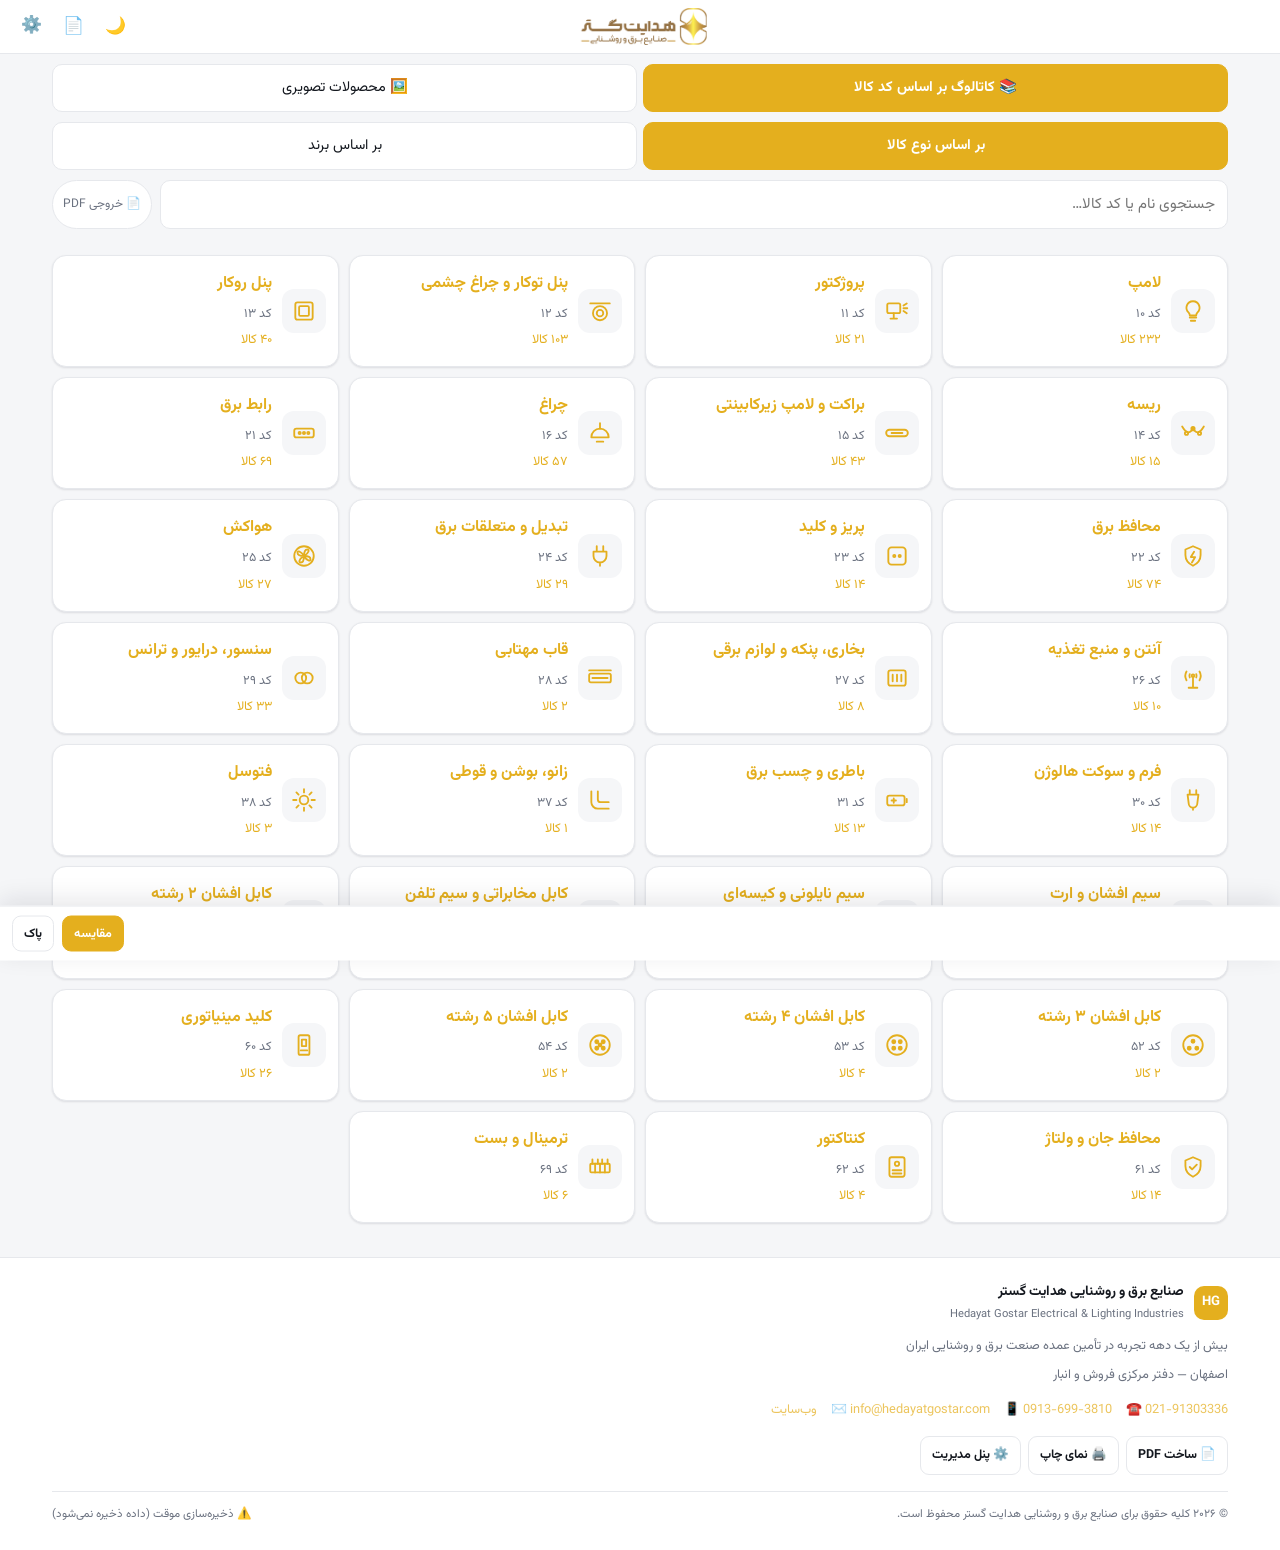
<file: index.html>
<!DOCTYPE html>
<html lang="fa" dir="rtl" data-theme="light">
<head>
<meta charset="UTF-8">
<meta name="viewport" content="width=device-width, initial-scale=1, viewport-fit=cover">
<meta name="theme-color" content="#0B3D91">
<title>کاتالوگ محصولات | صنایع برق و روشنایی هدایت گستر</title>
<meta name="description" content="کاتالوگ دیجیتال محصولات هدایت گستر: لامپ، پنل، براکت، پروژکتور، چراغ، سیم و کابل، کلید مینیاتوری و تجهیزات برق صنعتی">
<link rel="stylesheet" href="assets/css/style.css">
<link rel="icon" href="assets/img/favicon.svg" type="image/svg+xml">
</head>
<body>

<div id="scroll-progress"></div>

<!-- ============================== نوار بالا ============================== -->
<header class="topbar" id="topbar">
  <button class="brand" id="brand" type="button" aria-label="بازگشت به ابتدای کاتالوگ">
    <img class="brand-logo" src="assets/img/logo/logoNE.png" alt="صنایع برق و روشنایی هدایت گستر">
  </button>
  <div class="topbar-actions">
    <button class="icon-btn" id="btn-theme" type="button" title="حالت روز / شب" aria-label="تغییر حالت روز و شب">🌙</button>
    <button class="icon-btn" id="btn-pdf" type="button" title="خروجی PDF" aria-label="خروجی PDF">📄</button>
    <a class="icon-btn" href="admin/index.html" title="پنل مدیریت" aria-label="پنل مدیریت">⚙️</a>
  </div>
</header>

<!-- ============================== جستجو ============================== -->
<!-- ====================== سوییچ نمایش + کاتالوگ کد کالا ====================== -->
<div class="cc-views"><button type="button" class="cc-view active" data-view="code">📚 کاتالوگ بر اساس کد کالا</button><button type="button" class="cc-view" data-view="old">🖼️ محصولات تصویری</button></div>
<section class="wrap" id="code-catalog" aria-label="کاتالوگ بر اساس کد کالا">
  <div class="cc-tabs"><button type="button" class="cc-tab active" data-mode="type">بر اساس نوع کالا</button><button type="button" class="cc-tab" data-mode="brand">بر اساس برند</button></div>
  <div class="cc-tools"><input type="search" id="cc-search" placeholder="جستجوی نام یا کد کالا…" autocomplete="off" aria-label="جستجو"><button type="button" class="pill" id="cc-pdfbtn">📄 خروجی PDF</button></div>
  <div class="cc-crumbs" id="cc-crumbs"></div>
  <div id="cc-body"></div>
</section>
<div class="searchbar" id="searchbar">
  <div class="search-box">
    <span class="ico" aria-hidden="true">🔍</span>
    <input type="search" id="search-input" placeholder="جستجوی نام، کد کالا یا برند…"
           autocomplete="off" enterkeyhint="search" aria-label="جستجو در کاتالوگ">
    <button class="search-reset" id="search-reset" type="button" hidden aria-label="پاک کردن جستجو">✕</button>
  </div>
  <button class="filter-btn" id="btn-filters" type="button" aria-label="فیلتر و مرتب‌سازی">
    <span aria-hidden="true">☰</span>
    <span class="fb-label">فیلتر</span>
    <span class="fb-count" id="filter-count" hidden>۰</span>
  </button>
</div>

<!-- ============================ دسته‌بندی‌ها ============================ -->
<nav class="catbar" id="catbar" aria-label="دسته‌بندی محصولات">
  <div class="catbar-scroll" id="cat-chips"></div>
</nav>

<!-- ============================== برندها ============================== -->
<nav class="brandbar" id="brandbar" aria-label="برندها">
  <span class="brandbar-label">برندها</span>
  <div class="brandbar-scroll" id="brand-chips"></div>
</nav>

<!-- ============================= نوار نتیجه ============================= -->
<div class="resultbar" id="resultbar">
  <div class="rb-title-wrap">
    <h1 class="rb-title" id="result-title">همه محصولات</h1>
    <span class="rb-count" id="result-count">۰ کالا</span>
  </div>
  <div class="rb-actions">
    <button class="pill" id="chip-featured" type="button">⭐ ویژه</button>
    <button class="pill" id="chip-fav" type="button">♥ علاقه‌مندی</button>
  </div>
</div>

<!-- ============================== محصولات ============================== -->
<main class="wrap" id="old-products">
  <div class="grid" id="product-grid" aria-live="polite"></div>
  <div class="load-more-wrap">
    <button class="btn" id="btn-more" type="button" hidden>نمایش محصولات بیشتر</button>
  </div>
</main>

<!-- =============================== فوتر =============================== -->
<footer class="site-footer">
  <div class="wrap">
    <div class="f-brand">
      <span class="brand-badge" id="f-logo">HG</span>
      <div>
        <b id="f-brand-fa"></b>
        <i id="f-brand-en"></i>
      </div>
    </div>
    <p class="f-slogan" id="f-slogan"></p>
    <p class="f-addr" id="f-address"></p>
    <div class="f-links">
      <a id="f-phone" href="#"></a>
      <a id="f-mobile" href="#"></a>
      <a id="f-email" href="#"></a>
      <a id="f-site" href="#" target="_blank" rel="noopener">وب‌سایت</a>
    </div>
    <div class="f-actions">
      <button class="btn btn-sm" id="f-pdf" type="button">📄 ساخت PDF</button>
      <button class="btn btn-sm" id="f-print" type="button">🖨️ نمای چاپ</button>
      <a class="btn btn-sm" href="admin/index.html">⚙️ پنل مدیریت</a>
    </div>
    <div class="f-bottom">
      <span>© <span id="f-year"></span> کلیه حقوق برای صنایع برق و روشنایی هدایت گستر محفوظ است.</span>
      <span class="f-storage" id="f-storage"></span>
    </div>
  </div>
</footer>

<button id="to-top" type="button" title="بازگشت به بالا" aria-label="بازگشت به بالا">↑</button>

<!-- ============================ نوار مقایسه ============================ -->
<div class="compare-bar" id="compare-bar" aria-label="نوار مقایسه کالاها">
  <div class="cb-thumbs" id="compare-thumbs"></div>
  <button class="btn btn-sm btn-primary" id="btn-do-compare" type="button">مقایسه</button>
  <button class="btn btn-sm btn-ghost" id="btn-clear-compare" type="button">پاک</button>
</div>

<!-- ============================ شیت فیلترها ============================ -->
<div class="overlay" id="filters-overlay">
  <section class="sheet" role="dialog" aria-modal="true" aria-label="فیلتر و مرتب‌سازی">
    <header class="sheet-head">
      <span class="sheet-handle" aria-hidden="true"></span>
      <h2>فیلتر و مرتب‌سازی</h2>
      <button class="icon-btn" type="button" data-close="filters-overlay" aria-label="بستن">✕</button>
    </header>
    <div class="sheet-body" id="filters-body"></div>
    <footer class="sheet-foot">
      <button class="btn" id="btn-reset-filters" type="button">حذف فیلترها</button>
      <button class="btn btn-primary" id="btn-apply-filters" type="button">
        نمایش <span id="apply-count">۰</span> کالا
      </button>
    </footer>
  </section>
</div>

<!-- =========================== شیت جزئیات کالا =========================== -->
<div class="overlay" id="detail-overlay">
  <section class="sheet sheet-full" id="detail-sheet" role="dialog" aria-modal="true" aria-label="جزئیات کالا"></section>
</div>

<!-- ============================ شیت مقایسه ============================ -->
<div class="overlay" id="compare-overlay">
  <section class="sheet sheet-full" id="compare-sheet" role="dialog" aria-modal="true" aria-label="مقایسه کالاها"></section>
</div>

<!-- ============================= شیت PDF ============================= -->
<div class="overlay" id="pdf-overlay">
  <section class="sheet" id="pdf-sheet" role="dialog" aria-modal="true" aria-label="خروجی PDF"></section>
</div>

<div class="toast-wrap" id="toasts" aria-live="polite"></div>

<!-- ============================== اسکریپت‌ها ============================== -->
<script src="data/seed.js"></script>
<script src="data/seed-products.js"></script>
<script src="assets/js/store.js"></script>
<script src="assets/js/app.js"></script>
<script src="data/code-map.js"></script>
<script src="data/subtypes.js"></script>
<script src="data/type-icons.js"></script>
<script src="data/brand-logos.js"></script>
<script src="data/excel-items.js"></script>
<script src="assets/js/codes.js"></script>
</body>
</html>
</file>
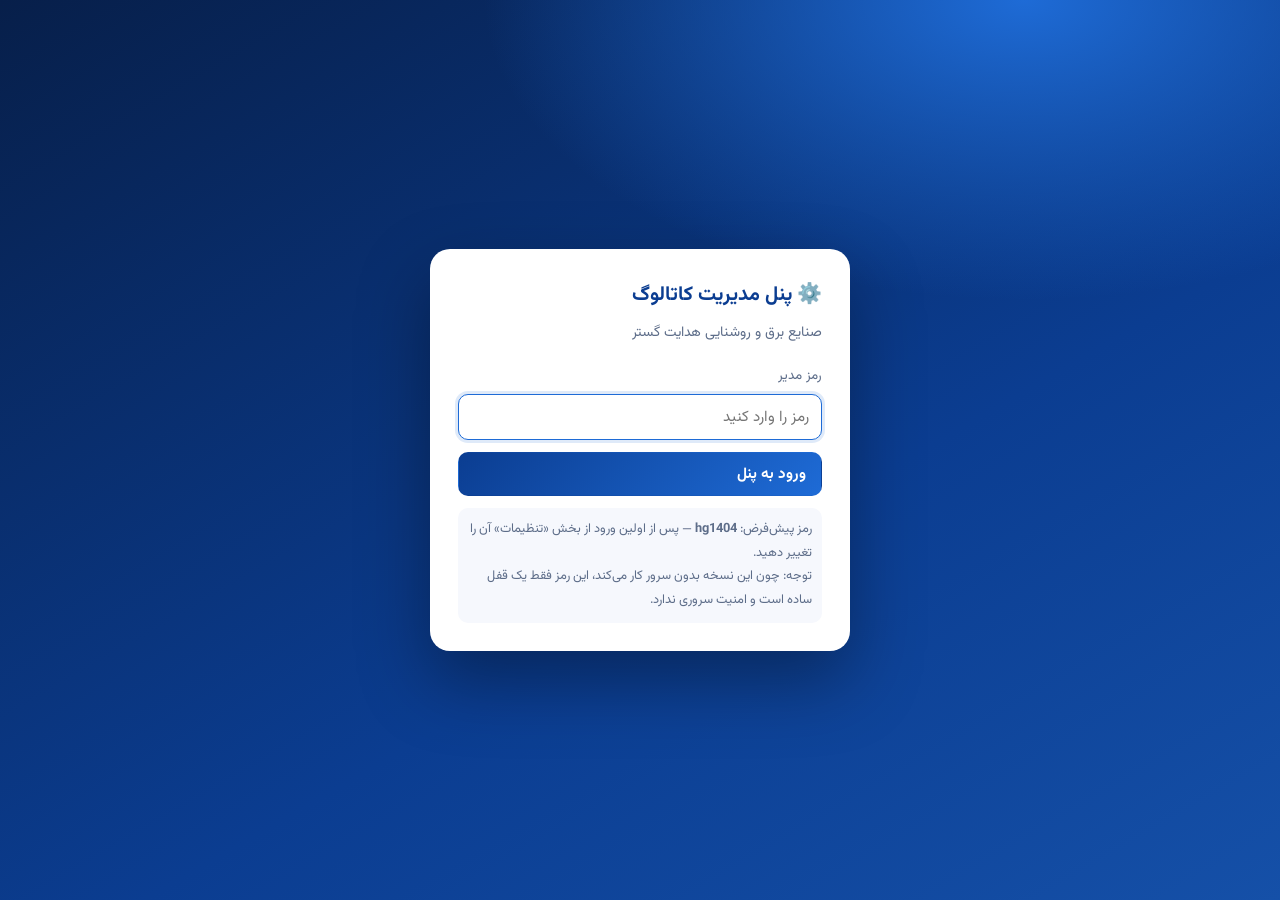
<file: admin/index.html>
<!DOCTYPE html>
<html lang="fa" dir="rtl">
<head>
<meta charset="UTF-8">
<meta name="viewport" content="width=device-width, initial-scale=1">
<title>پنل مدیریت کاتالوگ | هدایت گستر</title>
<link rel="stylesheet" href="../assets/css/admin.css">
<link rel="icon" href="../assets/img/favicon.svg" type="image/svg+xml">
</head>
<body>

<!-- ============================= دروازه ورود ============================= -->
<div class="login-wrap" id="login-gate">
  <form class="login-card" id="login-form">
    <h1>⚙️ پنل مدیریت کاتالوگ</h1>
    <p>صنایع برق و روشنایی هدایت گستر</p>
    <div class="field">
      <label for="login-pass">رمز مدیر</label>
      <input type="password" id="login-pass" autocomplete="current-password" placeholder="رمز را وارد کنید">
    </div>
    <button class="btn btn-primary" style="width:100%" type="submit">ورود به پنل</button>
    <div class="hint">
      رمز پیش‌فرض: <b>hg1404</b> — پس از اولین ورود از بخش «تنظیمات» آن را تغییر دهید.<br>
      توجه: چون این نسخه بدون سرور کار می‌کند، این رمز فقط یک قفل ساده است و امنیت سروری ندارد.
    </div>
  </form>
</div>

<!-- ================================ پنل ================================ -->
<div id="admin-app" hidden>
  <header class="admin-header">
    <div class="brand">
      <span class="badge" id="hdr-logo">HG</span>
      <span id="hdr-title">پنل مدیریت کاتالوگ</span>
    </div>
    <span class="sp"></span>
    <span class="pill" id="hdr-storage">💾</span>
    <a class="btn btn-sm" href="../index.html" target="_blank">👁️ کاتالوگ</a>
    <a class="btn btn-sm" href="../print.html" target="_blank">📄 نمای چاپ</a>
    <button class="btn btn-sm btn-primary" id="btn-new-product">➕ کالای جدید</button>
    <button class="btn btn-sm" id="btn-logout">خروج</button>
  </header>

  <div class="admin-layout">
    <!-- ------------------------------- منو ------------------------------- -->
    <nav class="admin-nav" id="admin-nav">
      <button data-tab="dash" class="active">📊 داشبورد</button>
      <button data-tab="products">📦 مدیریت کالاها</button>
      <button data-tab="editor" id="nav-editor" hidden>✏️ ویرایش کالا</button>
      <div class="nav-sep"></div>
      <button data-tab="categories">🗂️ دسته‌بندی‌ها</button>
      <button data-tab="types">🏷️ انواع کالا</button>
      <button data-tab="brands">🔖 برندها</button>
      <button data-tab="fields">🧪 فیلدهای مشخصات فنی</button>
      <div class="nav-sep"></div>
      <button data-tab="settings">⚙️ تنظیمات و برندینگ</button>
      <button data-tab="backup">💾 پشتیبان‌گیری و انتقال</button>
    </nav>

    <!-- ------------------------------ محتوا ------------------------------ -->
    <main>
      <!-- داشبورد -->
      <section class="tab-page active" id="page-dash">
        <div class="panel-card">
          <h3><span class="dot"></span> خلاصه وضعیت کاتالوگ</h3>
          <div class="stats" id="dash-stats"></div>
        </div>
        <div class="panel-card">
          <h3><span class="dot"></span> آخرین کالاهای ثبت‌شده</h3>
          <div class="table-wrap" id="dash-recent"></div>
        </div>
        <div class="panel-card">
          <h3><span class="dot"></span> راهنمای سریع</h3>
          <div class="note">
            ۱) از «دسته‌بندی‌ها» ساختار درختی کالاها را بسازید. ۲) از «انواع کالا»، نوع‌ها (توکار، روکار، تک‌فاز و ...) را تعریف کنید.
            ۳) از «فیلدهای مشخصات فنی» مشخصه‌های دلخواه اضافه کنید. ۴) کالا را با تصویر، ویژگی‌ها و مشخصات ثبت کنید.
            <br>همه تغییرات در دیتابیس مرورگر ذخیره می‌شود؛ برای انتقال بین دستگاه‌ها از «پشتیبان‌گیری و انتقال» فایل JSON بگیرید.
          </div>
        </div>
      </section>

      <!-- کالاها -->
      <section class="tab-page" id="page-products">
        <div class="panel-card">
          <h3><span class="dot"></span> فهرست کالاها</h3>
          <div class="btn-row" style="margin-bottom:12px">
            <input id="prod-search" placeholder="🔍 جستجو در نام، کد یا برند..." style="flex:1;min-width:220px;padding:10px 12px;border:1px solid var(--line);border-radius:10px">
            <select id="prod-cat-filter" style="padding:10px;border:1px solid var(--line);border-radius:10px"></select>
            <button class="btn btn-primary" id="btn-new-product-2">➕ افزودن کالا</button>
          </div>
          <div class="table-wrap" id="prod-table"></div>
        </div>
      </section>

      <!-- فرم کالا -->
      <section class="tab-page" id="page-editor">
        <form id="product-form">
          <div class="panel-card">
            <h3><span class="dot"></span> اطلاعات اصلی کالا</h3>
            <div class="grid3">
              <div class="field"><label>نام کالا *</label><input id="f-name" required></div>
              <div class="field"><label>نام انگلیسی</label><input id="f-nameEn" dir="ltr"></div>
              <div class="field"><label>کد کالا (SKU)</label><input id="f-sku" dir="ltr" placeholder="HG-XXXX"></div>
            </div>
            <div class="grid4">
              <div class="field"><label>دسته‌بندی *</label><select id="f-categoryId" required></select></div>
              <div class="field"><label>نوع کالا</label><select id="f-typeId"></select></div>
              <div class="field"><label>برند</label><select id="f-brand"></select></div>
              <div class="field"><label>وضعیت موجودی</label><select id="f-availability">
                <option value="in">موجود در انبار</option>
                <option value="order">قابل سفارش</option>
                <option value="out">اختصاصی / ناموجود</option>
              </select></div>
            </div>
            <div class="grid4">
              <div class="field"><label>ترتیب نمایش</label><input id="f-order" type="number" min="0"></div>
              <div class="field"><label>قیمت (اختیاری، تومان)</label><input id="f-price" type="number" min="0"></div>
              <div class="field"><label>برچسب‌ها (با کاما جدا کنید)</label><input id="f-tags" placeholder="پرفروش، صنعتی"></div>
              <div class="field" style="display:flex;flex-direction:column;justify-content:center;gap:6px">
                <label class="check"><input type="checkbox" id="f-featured"> کالای ویژه</label>
                <label class="check"><input type="checkbox" id="f-isNew"> کالای جدید</label>
              </div>
            </div>
            <div class="field"><label>توضیح کوتاه (روی کارت کالا نمایش داده می‌شود)</label>
              <textarea id="f-summary" style="min-height:60px"></textarea></div>
            <div class="field"><label>توضیح کامل کالا</label><textarea id="f-description"></textarea></div>
          </div>

          <div class="panel-card">
            <h3><span class="dot"></span> تصاویر کالا
              <span style="flex:1"></span>
              <button type="button" class="btn btn-sm" id="btn-img-url">🔗 افزودن با آدرس تصویر</button>
            </h3>
            <div class="drop" id="img-drop">
              🖼️ تصاویر را اینجا رها کنید یا کلیک کنید (چند فایل هم‌زمان مجاز است)<br>
              <small>تصاویر خودکار تا عرض ۱۲۸۰ پیکسل فشرده می‌شوند تا حجم کاتالوگ سبک بماند.</small>
              <input type="file" id="img-file" accept="image/*" multiple hidden>
            </div>
            <div class="thumbs-edit" id="img-thumbs"></div>
          </div>

          <div class="panel-card">
            <h3><span class="dot"></span> ویژگی‌های کالا (لیست بولت‌ها)
              <span style="flex:1"></span>
              <button type="button" class="btn btn-sm" id="btn-add-feat">➕ افزودن ویژگی</button>
            </h3>
            <div id="feat-rows"></div>
          </div>

          <div class="panel-card">
            <h3><span class="dot"></span> مشخصات فنی
              <span style="flex:1"></span>
              <button type="button" class="btn btn-sm" id="btn-add-spec">➕ مشخصه دلخواه</button>
            </h3>
            <div id="spec-rows"></div>
          </div>

          <div class="panel-card">
            <h3><span class="dot"></span> فایل‌های پیوست</h3>
            <div class="grid2">
              <div class="field"><label>لینک ویدیو محصول</label><input id="f-video" dir="ltr" placeholder="https://..."></div>
              <div class="field"><label>لینک فایل دیتاشیت (PDF)</label><input id="f-datasheet" dir="ltr" placeholder="https://..."></div>
            </div>
          </div>

          <div class="panel-card">
            <div class="btn-row">
              <button class="btn btn-primary" type="submit">💾 ذخیره کالا</button>
              <button class="btn" type="button" id="btn-preview">👁️ پیش‌نمایش کارت</button>
              <button class="btn" type="button" id="btn-cancel-edit">انصراف</button>
              <span style="flex:1"></span>
              <button class="btn btn-danger" type="button" id="btn-delete-current">🗑️ حذف این کالا</button>
            </div>
          </div>
        </form>
      </section>

      <!-- دسته‌بندی‌ها -->
      <section class="tab-page" id="page-categories">
        <div class="panel-card">
          <h3><span class="dot"></span> افزودن دسته‌بندی جدید</h3>
          <div class="grid3">
            <div class="field"><label>عنوان دسته *</label><input id="cat-title" placeholder="مثال: چراغ رشد گیاه"></div>
            <div class="field"><label>زیرمجموعه دسته</label><select id="cat-parent"></select></div>
            <div class="field"><label>آیکن (اموجی، اختیاری)</label><input id="cat-icon" placeholder="💡"></div>
          </div>
          <button class="btn btn-primary" id="btn-add-cat" type="button">➕ افزودن دسته‌بندی</button>
        </div>
        <div class="panel-card">
          <h3><span class="dot"></span> ساختار دسته‌بندی‌ها</h3>
          <div class="cat-rows" id="cat-list"></div>
        </div>
      </section>

      <!-- انواع کالا -->
      <section class="tab-page" id="page-types">
        <div class="panel-card">
          <h3><span class="dot"></span> افزودن نوع کالا</h3>
          <div class="grid3">
            <div class="field"><label>عنوان نوع *</label><input id="type-title" placeholder="مثال: چهار پل"></div>
            <div class="field"><label>محدود به دسته‌ها (چندانتخابی)</label>
              <select id="type-cats" multiple size="5" style="min-height:110px"></select></div>
            <div class="field" style="align-self:end">
              <button class="btn btn-primary" id="btn-add-type" type="button">➕ افزودن نوع</button>
              <small style="color:var(--soft);font-size:.78rem;display:block;margin-top:6px">
                اگر دسته‌ای انتخاب نکنید، این نوع برای همه دسته‌ها نمایش داده می‌شود.
              </small>
            </div>
          </div>
        </div>
        <div class="panel-card">
          <h3><span class="dot"></span> انواع کالای ثبت‌شده</h3>
          <div class="table-wrap" id="type-table"></div>
        </div>
      </section>

      <!-- برندها -->
      <section class="tab-page" id="page-brands">
        <div class="panel-card">
          <h3><span class="dot"></span> مدیریت برندها</h3>
          <div class="chip-add" style="margin-bottom:14px">
            <input id="brand-input" placeholder="نام برند جدید" style="padding:10px 12px;border:1px solid var(--line);border-radius:10px">
            <button class="btn btn-primary" id="btn-add-brand" type="button">➕ افزودن برند</button>
          </div>
          <div id="brand-list" class="chip-add"></div>
        </div>
      </section>

      <!-- فیلدهای مشخصات فنی -->
      <section class="tab-page" id="page-fields">
        <div class="panel-card">
          <h3><span class="dot"></span> افزودن فیلد مشخصات فنی</h3>
          <div class="grid4">
            <div class="field"><label>عنوان فیلد *</label><input id="fld-label" placeholder="مثال: راندمان نوری"></div>
            <div class="field"><label>کلید لاتین (یکتا)</label><input id="fld-key" dir="ltr" placeholder="efficacy"></div>
            <div class="field"><label>واحد</label><input id="fld-unit" placeholder="لومن/وات"></div>
            <div class="field"><label>نوع مقدار</label><select id="fld-type">
              <option value="text">متنی</option>
              <option value="number">عددی</option>
              <option value="select">انتخابی از لیست</option>
            </select></div>
          </div>
          <div class="grid3">
            <div class="field"><label>گروه نمایش (در جدول مشخصات)</label><input id="fld-group" placeholder="مشخصات نوری"></div>
            <div class="field"><label>گزینه‌ها (برای نوع انتخابی، با کاما)</label><input id="fld-options" placeholder="3000، 4000، 6500"></div>
            <div class="field" style="align-self:end">
              <label class="check"><input type="checkbox" id="fld-filter"> نمایش در فیلترهای کاتالوگ</label>
              <button class="btn btn-primary" id="btn-add-field" type="button" style="margin-top:8px">➕ افزودن فیلد</button>
            </div>
          </div>
        </div>
        <div class="panel-card">
          <h3><span class="dot"></span> فیلدهای موجود</h3>
          <div class="table-wrap" id="field-table"></div>
        </div>
      </section>

      <!-- تنظیمات -->
      <section class="tab-page" id="page-settings">
        <form id="settings-form">
          <div class="panel-card">
            <h3><span class="dot"></span> هویت برند و اطلاعات تماس</h3>
            <div class="grid2">
              <div class="field"><label>نام فارسی شرکت</label><input id="s-brandFa"></div>
              <div class="field"><label>نام انگلیسی شرکت</label><input id="s-brandEn" dir="ltr"></div>
              <div class="field"><label>شعار / معرفی کوتاه</label><input id="s-slogan"></div>
              <div class="field"><label>حروف لوگو (روی نشان)</label><input id="s-logoText" maxlength="4"></div>
              <div class="field"><label>تلفن</label><input id="s-phone" dir="ltr"></div>
              <div class="field"><label>موبایل پشتیبانی</label><input id="s-mobile" dir="ltr"></div>
              <div class="field"><label>ایمیل</label><input id="s-email" dir="ltr"></div>
              <div class="field"><label>وب‌سایت</label><input id="s-site" dir="ltr"></div>
              <div class="field"><label>آدرس</label><input id="s-address"></div>
              <div class="field"><label>اینستاگرام</label><input id="s-instagram" dir="ltr"></div>
            </div>
          </div>
          <div class="panel-card">
            <h3><span class="dot"></span> تم، کاتالوگ و PDF</h3>
            <div class="grid4">
              <div class="field"><label>رنگ اصلی</label><input id="s-themePrimary" type="color" style="height:46px;padding:4px"></div>
              <div class="field"><label>رنگ تأکیدی</label><input id="s-themeAccent" type="color" style="height:46px;padding:4px"></div>
              <div class="field"><label>عنوان کاتالوگ (جلد PDF)</label><input id="s-catalogTitle"></div>
              <div class="field"><label>زیرعنوان کاتالوگ</label><input id="s-catalogSubtitle"></div>
            </div>
            <div class="grid3">
              <div class="field"><label>برچسب قیمت</label><input id="s-priceLabel"></div>
              <div class="field"><label>جهت پیش‌فرض PDF</label><select id="s-pdfOrientation">
                <option value="portrait">A4 عمودی</option>
                <option value="landscape">A4 افقی</option>
              </select></div>
              <div class="field" style="align-self:end">
                <label class="check"><input type="checkbox" id="s-showPrices"> نمایش قیمت به بازدیدکننده (فروش عمده: خاموش بماند)</label>
              </div>
            </div>
          </div>
          <div class="panel-card">
            <h3><span class="dot"></span> امنیت پنل</h3>
            <div class="grid2">
              <div class="field"><label>رمز مدیر جدید</label><input id="s-pass1" type="password" placeholder="خالی بگذارید تا تغییر نکند"></div>
              <div class="field"><label>تکرار رمز جدید</label><input id="s-pass2" type="password"></div>
            </div>
          </div>
          <div class="panel-card">
            <button class="btn btn-primary" type="submit">💾 ذخیره تنظیمات</button>
          </div>
        </form>
      </section>

      <!-- پشتیبان‌گیری -->
      <section class="tab-page" id="page-backup">
        <div class="panel-card">
          <h3><span class="dot"></span> پشتیبان‌گیری و انتقال داده</h3>
          <div class="btn-row">
            <button class="btn btn-primary" id="btn-export-json">⬇️ دانلود فایل پشتیبان JSON</button>
            <button class="btn" id="btn-export-csv">⬇️ خروجی CSV کالاها (اکسل)</button>
            <button class="btn" id="btn-import-json">⬆️ بازگرداندن از فایل JSON</button>
            <button class="btn" id="btn-import-csv">⬆️ افزودن کالا از فایل CSV</button>
            <input type="file" id="file-json" accept=".json" hidden>
            <input type="file" id="file-csv" accept=".csv" hidden>
          </div>
          <div class="note" style="margin-top:14px">
            <b>روش انتقال داده:</b><br>
            برای انتقال بین مرورگر یا دستگاه‌ها، فایل JSON پشتیبان را با «بازگرداندن از فایل JSON» بارگذاری کنید.
            برای انتشار روی هاست هم با دکمه «ساخت فایل seed از داده فعلی» می‌توانید محتوای داده را بسازید و
            در فایل <code>data/seed-products.js</code> قرار دهید تا کاتالوگ با همین کالاها بالا بیاید.
          </div>
          <div class="btn-row" style="margin-top:12px">
            <button class="btn btn-accent" id="btn-make-seed">🧩 ساخت فایل seed از داده فعلی</button>
            <button class="btn btn-danger" id="btn-reset-seed">♻️ بازگردانی به داده‌های اولیه</button>
          </div>
        </div>
        <div class="panel-card">
          <h3><span class="dot"></span> وضعیت ذخیره‌سازی</h3>
          <div id="backup-status" style="font-size:.9rem"></div>
        </div>
      </section>
    </main>
  </div>
</div>

<!-- مودال پیش‌نمایش کارت -->
<div class="overlay" id="preview-overlay">
  <div class="modal" style="width:min(420px,96vw)">
    <div class="modal-head"><h3>پیش‌نمایش کارت کالا</h3><span class="sp"></span>
      <button class="btn btn-sm" data-close="preview-overlay">بستن ✕</button></div>
    <div class="modal-body" id="preview-body"></div>
  </div>
</div>

<!-- مودال تأیید -->
<div class="overlay" id="confirm-overlay">
  <div class="modal" style="width:min(430px,96vw)">
    <div class="modal-head"><h3 id="confirm-title">تأیید عملیات</h3><span class="sp"></span>
      <button class="btn btn-sm" data-close="confirm-overlay">بستن ✕</button></div>
    <div class="modal-body">
      <p id="confirm-msg" style="margin:0 0 16px"></p>
      <div class="btn-row">
        <button class="btn btn-danger" id="confirm-yes">بله، انجام بده</button>
        <button class="btn" data-close="confirm-overlay">انصراف</button>
      </div>
    </div>
  </div>
</div>

<!-- مودال متن (seed / CSV) -->
<div class="overlay" id="text-overlay">
  <div class="modal" style="width:min(720px,96vw)">
    <div class="modal-head"><h3 id="text-title">متن</h3><span class="sp"></span>
      <button class="btn btn-sm" data-close="text-overlay">بستن ✕</button></div>
    <div class="modal-body">
      <div class="field"><label id="text-help"></label>
        <textarea id="text-area" dir="ltr" style="min-height:300px;font-family:Consolas,monospace;font-size:.8rem"></textarea></div>
      <div class="btn-row">
        <button class="btn btn-primary" id="text-copy">📋 کپی در حافظه</button>
        <button class="btn" id="text-download">⬇️ دانلود فایل</button>
      </div>
    </div>
  </div>
</div>

<div class="toast-wrap" id="toasts"></div>

<script src="../data/seed.js"></script>
<script src="../data/seed-products.js"></script>
<script src="../assets/js/store.js"></script>
<script src="../assets/js/admin.js"></script>
</body>
</html>
</file>
<file: assets/css/style.css>
/* =============================================================================
   هدایت گستر | کاتالوگ دیجیتال — استایل مینیمال و موبایل‌محور
   -----------------------------------------------------------------------------
   • موبایل‌اول: پیش‌فرض = گوشی، سپس تبلت و دسکتاپ
   • دو ستون کالا در گوشی، سه ستون در تبلت، چهار ستون در دسکتاپ
   • فیلترها و جزئیات در «شیت پایین‌کشی» (bottom sheet)
   • فونت وزیرمتن به‌صورت آفلاین، بدون وابستگی خارجی
============================================================================= */

/* ------------------------------------------------------------------ فونت */
@font-face {
  font-family: 'Vazirmatn';
  src: url('../fonts/Vazirmatn-Regular.woff2') format('woff2');
  font-weight: 400; font-style: normal; font-display: swap;
}
@font-face {
  font-family: 'Vazirmatn';
  src: url('../fonts/Vazirmatn-Bold.woff2') format('woff2');
  font-weight: 700; font-style: normal; font-display: swap;
}

/* ------------------------------------------------------------- متغیرها */
:root {
  --primary: #d1b01a;
  --primary-2: #d6b41e;
  --accent: #F5A623;

  --bg: #f5f6f8;
  --card: #ffffff;
  --card-2: #f1f3f6;
  --text: #14181f;
  --muted: #6b7280;
  --line: #e6e8ec;

  --ok: #16a34a;
  --warn: #d97706;
  --off: #b91c1c;

  --radius: 14px;
  --radius-sm: 10px;
  --radius-xs: 8px;

  --topbar-h: 54px;
  --search-h: 56px;

  --shadow: 0 1px 2px rgba(16, 24, 40, .06), 0 1px 3px rgba(16, 24, 40, .05);
  --shadow-lg: 0 16px 40px rgba(16, 24, 40, .18);
  --tr: .2s cubic-bezier(.4, 0, .2, 1);
  --font: 'Vazirmatn', 'Segoe UI', Tahoma, sans-serif;
}

[data-theme='dark'] {
  --bg: #0e1116;
  --card: #161a21;
  --card-2: #1d222b;
  --text: #e9ecf1;
  --muted: #98a1ae;
  --line: #262c36;
  --shadow: 0 1px 2px rgba(0, 0, 0, .4);
  --shadow-lg: 0 16px 40px rgba(0, 0, 0, .6);
}

/* ------------------------------------------------------------------ پایه */
* { box-sizing: border-box; }
html {
  scroll-behavior: smooth;
  scroll-padding-top: calc(var(--topbar-h) + var(--search-h));
  -webkit-text-size-adjust: 100%;
}
body {
  margin: 0;
  background: var(--bg);
  color: var(--text);
  font-family: var(--font);
  direction: rtl;
  text-align: right;
  font-size: 15px;
  line-height: 1.8;
  -webkit-font-smoothing: antialiased;
  overflow-x: hidden;
}
body.no-scroll { overflow: hidden; }
a { color: inherit; text-decoration: none; }
img { max-width: 100%; display: block; }
button, input, select, textarea { font-family: inherit; font-size: 1rem; color: inherit; }
button { cursor: pointer; }
::selection { background: var(--accent); color: #1b1300; }
:focus-visible { outline: 2px solid var(--primary-2); outline-offset: 2px; }

.wrap { width: 100%; max-width: 1200px; margin: 0 auto; padding: 0 12px; }

/* --------------------------------------------------- نوار پیشرفت اسکرول */
#scroll-progress {
  position: fixed; inset-inline: 0; top: 0; height: 2px; width: 0;
  z-index: 999; background: var(--primary-2); transition: width .1s linear;
}

/* ------------------------------------------------------------- نوار بالا */
.topbar {
  position: sticky; top: 0; z-index: 60;
  height: var(--topbar-h);
  display: flex; align-items: center; gap: 8px;
  padding: 0 12px;
  background: var(--card);
  border-bottom: 1px solid var(--line);
}
.brand {
  position: absolute; left: 50%; top: 50%; transform: translate(-50%, -50%);
  display: flex; align-items: center; justify-content: center;
  background: none; border: 0; padding: 4px 8px; border-radius: 12px;
  max-width: calc(100% - 200px);
}
.brand-logo { display: block; height: 34px; width: auto; max-width: 100%; object-fit: contain; }
.brand-badge {
  width: 34px; height: 34px; flex: 0 0 auto; border-radius: 10px;
  display: grid; place-items: center;
  background: var(--primary); color: #fff;
  font-weight: 700; font-size: .82rem;
}
.brand-text { min-width: 0; display: block; }
.brand-text b {
  display: block; font-size: .84rem; line-height: 1.5;
  white-space: nowrap; overflow: hidden; text-overflow: ellipsis;
}
.brand-text i {
  display: block; font-style: normal; font-size: .66rem; color: var(--muted);
  line-height: 1.4; white-space: nowrap; overflow: hidden; text-overflow: ellipsis;
}
.topbar-actions { display: flex; align-items: center; gap: 4px; flex: 0 0 auto; margin-inline-start: auto; }
@media (min-width: 900px) { .brand-logo { height: 38px; } }
/* لوگو زمینه شفاف دارد؛ در حالت شب یک پلاک روشن پشت آن می‌گذاریم تا خوانا بماند */
[data-theme='dark'] .brand { background: #f6f2e9; padding: 4px 12px; }
.icon-btn {
  width: 38px; height: 38px; flex: 0 0 auto; border-radius: 10px;
  border: 0; background: transparent; color: var(--text);
  display: grid; place-items: center; font-size: 1.05rem;
  transition: background var(--tr);
}
.icon-btn:hover, .icon-btn:active { background: var(--card-2); }

/* --------------------------------------------------------------- جستجو */
.searchbar {
  position: sticky; top: var(--topbar-h); z-index: 55;
  display: flex; gap: 8px; align-items: center;
  padding: 8px 12px;
  background: var(--bg);
  border-bottom: 1px solid var(--line);
}
.search-box { position: relative; flex: 1; min-width: 0; }
.search-box input {
  width: 100%; height: 40px; padding: 0 38px 0 34px;
  border-radius: 11px; border: 1px solid var(--line);
  background: var(--card); color: var(--text); font-size: .9rem;
  transition: border-color var(--tr), box-shadow var(--tr);
}
.search-box input::placeholder { color: var(--muted); }
.search-box input:focus {
  outline: none; border-color: var(--primary-2);
  box-shadow: 0 0 0 3px rgba(30, 107, 214, .14);
}
.search-box .ico {
  position: absolute; inset-inline-start: 12px; top: 50%; transform: translateY(-50%);
  opacity: .5; font-size: .9rem; pointer-events: none;
}
.search-reset {
  position: absolute; inset-inline-end: 6px; top: 50%; transform: translateY(-50%);
  width: 26px; height: 26px; border: 0; border-radius: 50%;
  background: var(--card-2); color: var(--muted); font-size: .8rem;
  display: grid; place-items: center;
}
.filter-btn {
  height: 40px; flex: 0 0 auto; padding: 0 12px;
  border: 1px solid var(--line); border-radius: 11px;
  background: var(--card); color: var(--text);
  display: inline-flex; align-items: center; gap: 6px;
  font-size: .84rem; font-weight: 700;
}
.filter-btn .fb-label { display: none; }
.fb-count {
  min-width: 18px; height: 18px; padding: 0 5px; border-radius: 9px;
  background: var(--primary-2); color: #fff; font-size: .68rem;
  display: grid; place-items: center;
}
@media (min-width: 480px) { .filter-btn .fb-label { display: inline; } }

/* --------------------------------------------------------- نوار دسته‌ها */
.catbar {
  background: var(--card);
  border-bottom: 1px solid var(--line);
  padding: 9px 0;
}
.catbar-scroll {
  display: flex; gap: 7px; overflow-x: auto; padding: 0 12px;
  scrollbar-width: none; -ms-overflow-style: none;
  scroll-snap-type: x proximity;
}
.catbar-scroll::-webkit-scrollbar { display: none; }
.cchip {
  flex: 0 0 auto; scroll-snap-align: start;
  border: 1px solid var(--line); background: var(--card); color: var(--muted);
  border-radius: 999px; padding: 6px 12px;
  font-size: .8rem; font-weight: 400; white-space: nowrap;
  display: inline-flex; align-items: center; gap: 5px;
  transition: color var(--tr), border-color var(--tr), background var(--tr);
}
.cchip i {
  font-style: normal; font-size: .68rem; opacity: .65;
  background: var(--card-2); border-radius: 6px; padding: 0 5px;
}
.cchip.active {
  background: var(--primary); border-color: var(--primary); color: #fff; font-weight: 700;
}
.cchip.active i { background: rgba(255, 255, 255, .22); opacity: 1; }

/* ---------------------------------------------------------- نوار برندها
   مشتری عمده‌فروش برندمحور خرید می‌کند؛ این نوار مستقل از دسته‌بندی‌ها
   برندها را با تعداد کالا نشان می‌دهد تا «تنوع برند» فوراً دیده شود. */
.brandbar {
  display: flex; align-items: center; gap: 6px;
  background: var(--card-2);
  border-bottom: 1px solid var(--line);
  padding: 7px 0;
  transition: background var(--tr);
}
.brandbar.has-active { background: rgba(245, 166, 35, .14); }
.brandbar-label {
  flex: 0 0 auto; font-size: .68rem; font-weight: 700; color: var(--muted);
  padding-inline-start: 12px; white-space: nowrap; letter-spacing: .2px;
}
.brandbar-scroll {
  display: flex; gap: 6px; overflow-x: auto; padding: 0 12px 0 0;
  scrollbar-width: none; -ms-overflow-style: none; scroll-snap-type: x proximity;
}
.brandbar-scroll::-webkit-scrollbar { display: none; }
.bchip {
  flex: 0 0 auto; scroll-snap-align: start;
  border: 1px dashed var(--line); background: var(--card); color: var(--text);
  border-radius: var(--radius-xs); padding: 5px 11px;
  font-size: .78rem; font-weight: 700; white-space: nowrap;
  display: inline-flex; align-items: center; gap: 6px;
  transition: color var(--tr), border-color var(--tr), background var(--tr);
}
.bchip i {
  font-style: normal; font-size: .66rem; font-weight: 400; opacity: .7;
  background: var(--card-2); border-radius: 6px; padding: 0 5px;
}
.bchip.empty { opacity: .45; }
.bchip.all { border-style: solid; }
.bchip:hover { border-color: var(--primary-2); color: var(--primary-2); }
.bchip.active {
  background: var(--accent); border-color: var(--accent);
  border-style: solid; color: #241704;
}
.bchip.active i { background: rgba(0, 0, 0, .16); opacity: 1; color: #241704; }

/* --------------------------------------------------------- نوار نتیجه */
.resultbar {
  display: flex; align-items: center; gap: 8px;
  padding: 10px 12px 4px; flex-wrap: wrap;
}
.rb-title-wrap { display: flex; align-items: baseline; gap: 7px; min-width: 0; flex: 1; }
.rb-title {
  margin: 0; font-size: .92rem; font-weight: 700;
  white-space: nowrap; overflow: hidden; text-overflow: ellipsis; max-width: 100%;
}
.rb-count {
  font-size: .72rem; color: var(--muted); white-space: nowrap;
  background: var(--card); border: 1px solid var(--line);
  border-radius: 999px; padding: 1px 8px; flex: 0 0 auto;
}
.rb-actions { display: flex; gap: 6px; flex: 0 0 auto; }
.pill {
  border: 1px solid var(--line); background: var(--card); color: var(--muted);
  border-radius: 999px; padding: 5px 10px; font-size: .75rem;
  transition: color var(--tr), border-color var(--tr), background var(--tr);
}
.pill.active { background: var(--primary); border-color: var(--primary); color: #fff; font-weight: 700; }

/* --------------------------------------------------------------- شبکه */
main.wrap { padding-top: 8px; padding-bottom: 28px; }
.grid {
  display: grid; gap: 10px;
  grid-template-columns: repeat(2, minmax(0, 1fr));
}
@media (min-width: 640px) { .grid { grid-template-columns: repeat(3, minmax(0, 1fr)); gap: 14px; } }
@media (min-width: 1000px) { .grid { grid-template-columns: repeat(4, minmax(0, 1fr)); } }

.load-more-wrap { display: flex; justify-content: center; padding: 18px 0 4px; }

/* ----------------------------------------------------------- کارت کالا */
.card {
  position: relative; display: flex; flex-direction: column;
  background: var(--card); border: 1px solid var(--line);
  border-radius: var(--radius); overflow: hidden;
  transition: transform var(--tr), border-color var(--tr);
}
.card:active { transform: scale(.985); }
@media (hover: hover) {
  .card:hover { border-color: color-mix(in srgb, var(--primary-2) 45%, var(--line)); }
}
.card-media { position: relative; aspect-ratio: 4 / 3; background: var(--card-2); }
.card-media img { width: 100%; height: 100%; object-fit: cover; }
.card-badges {
  position: absolute; top: 6px; inset-inline-end: 6px;
  display: flex; flex-direction: column; gap: 4px; align-items: flex-end;
}
.badge {
  font-size: .62rem; padding: 2px 7px; border-radius: 999px;
  color: #fff; background: var(--primary); font-weight: 700;
}
.badge.hot { background: #dc2626; }
.badge.new { background: var(--ok); }
.media-btn {
  position: absolute; width: 28px; height: 28px; border-radius: 50%;
  border: 0; display: grid; place-items: center;
  background: rgba(255, 255, 255, .92); color: var(--muted);
  font-size: .8rem; box-shadow: 0 1px 4px rgba(0, 0, 0, .16);
  transition: transform var(--tr), background var(--tr), color var(--tr);
}
[data-theme='dark'] .media-btn { background: rgba(22, 26, 33, .9); }
.media-btn.fav { top: 6px; inset-inline-start: 6px; }
.media-btn.cmp { bottom: 6px; inset-inline-start: 6px; }
.media-btn.fav.on { background: #ef4444; color: #fff; }
.media-btn.cmp.on { background: var(--primary); color: #fff; }
.media-btn:active { transform: scale(.9); }

.card-body { padding: 8px 9px 10px; display: flex; flex-direction: column; gap: 5px; flex: 1; }
.card-title {
  margin: 0; font-size: .8rem; font-weight: 700; line-height: 1.65;
  display: -webkit-box; -webkit-line-clamp: 2; -webkit-box-orient: vertical;
  overflow: hidden; min-height: 2.6em;
}
.card-meta {
  display: flex; align-items: center; gap: 5px;
  font-size: .68rem; color: var(--muted); min-width: 0;
}
.card-meta .sku { direction: ltr; overflow: hidden; text-overflow: ellipsis; white-space: nowrap; }
.card-meta .sep { opacity: .5; }
.card-specs { display: flex; flex-wrap: wrap; gap: 4px; }
.spec-pill {
  font-size: .64rem; padding: 2px 6px; border-radius: 6px;
  background: var(--card-2); color: var(--muted);
}
.card-foot {
  margin-top: auto; padding-top: 6px;
  display: flex; align-items: center; justify-content: space-between; gap: 6px;
}
.avail {
  font-size: .66rem; color: var(--muted);
  display: inline-flex; align-items: center; gap: 4px; white-space: nowrap;
}
.avail i { width: 6px; height: 6px; border-radius: 50%; background: var(--muted); }
.avail.in i { background: var(--ok); }
.avail.order i { background: var(--warn); }
.avail.out i { background: var(--off); }
.card-price { font-size: .68rem; font-weight: 700; color: var(--primary-2); white-space: nowrap; }
[data-theme='dark'] .card-price { color: #7fb0ff; }

/* ------------------------------------------------------- حالت خالی */
.empty {
  grid-column: 1 / -1; text-align: center; padding: 46px 20px;
  border: 1px dashed var(--line); border-radius: var(--radius);
  background: var(--card); color: var(--muted);
}
.empty b { display: block; font-size: 1rem; color: var(--text); margin-bottom: 6px; }
.empty p { margin: 0 0 14px; font-size: .85rem; }

/* -------------------------------------------------------------- دکمه‌ها */
.btn {
  border: 1px solid var(--line); background: var(--card); color: var(--text);
  padding: 9px 14px; border-radius: 11px;
  font-weight: 700; font-size: .85rem;
  display: inline-flex; align-items: center; justify-content: center; gap: 6px;
  transition: transform var(--tr), border-color var(--tr), background var(--tr);
}
.btn:active { transform: scale(.97); }
.btn-sm { padding: 7px 11px; font-size: .78rem; border-radius: 9px; }
.btn-primary { background: var(--primary); border-color: var(--primary); color: #fff; }
.btn-accent { background: var(--accent); border-color: var(--accent); color: #3a2700; }
.btn-ghost { background: transparent; }
.btn-block { width: 100%; }

/* ---------------------------------------------------------------- شیت */
.overlay {
  position: fixed; inset: 0; z-index: 300;
  background: rgba(12, 16, 22, .5);
  display: flex; align-items: flex-end; justify-content: center;
  opacity: 0; pointer-events: none; transition: opacity var(--tr);
}
.overlay.open { opacity: 1; pointer-events: auto; }
.sheet {
  width: 100%; max-width: 620px;
  max-height: 92vh;
  background: var(--card);
  border-radius: 20px 20px 0 0;
  display: flex; flex-direction: column;
  transform: translateY(100%);
  transition: transform .28s cubic-bezier(.22, .61, .36, 1);
  overflow: hidden;
}
.overlay.open .sheet { transform: none; }
.sheet-full { height: 94vh; max-height: 94vh; }
.sheet-head {
  position: relative; flex: 0 0 auto;
  display: flex; align-items: center; gap: 10px;
  padding: 14px 14px 10px;
  border-bottom: 1px solid var(--line);
}
.sheet-handle {
  position: absolute; top: 6px; left: 50%; transform: translateX(-50%);
  width: 38px; height: 4px; border-radius: 2px; background: var(--line);
}
.sheet-head h2 {
  margin: 0; font-size: .95rem; font-weight: 700; flex: 1; min-width: 0;
  overflow: hidden; text-overflow: ellipsis; white-space: nowrap;
}
.sheet-body { flex: 1; overflow-y: auto; overscroll-behavior: contain; -webkit-overflow-scrolling: touch; padding: 14px; }
.sheet-foot {
  flex: 0 0 auto; display: flex; gap: 8px; padding: 10px 14px calc(10px + env(safe-area-inset-bottom));
  border-top: 1px solid var(--line); background: var(--card);
}
.sheet-foot .btn { flex: 1; }
@media (min-width: 760px) {
  .overlay { align-items: center; padding: 20px; }
  .sheet { border-radius: 18px; max-height: 88vh; }
  .sheet-full { height: 88vh; max-height: 88vh; }
  .sheet { transform: translateY(16px) scale(.98); }
}

/* --------------------------------------------------------- بخش‌های شیت */
.sec { margin-bottom: 20px; }
.sec:last-child { margin-bottom: 4px; }
.sec > h3 {
  margin: 0 0 9px; font-size: .82rem; font-weight: 700; color: var(--text);
  display: flex; align-items: center; gap: 7px;
}
.sec > h3::before {
  content: ''; width: 3px; height: 14px; border-radius: 2px; background: var(--accent);
}
.field { margin-bottom: 12px; }
.field > label {
  display: block; font-size: .76rem; color: var(--muted); margin-bottom: 5px;
}
select.control {
  width: 100%; height: 40px; padding: 0 10px;
  border: 1px solid var(--line); border-radius: 11px;
  background: var(--card); color: var(--text); font-size: .85rem;
}
.chips { display: flex; flex-wrap: wrap; gap: 6px; }
.chip {
  border: 1px solid var(--line); background: var(--card); color: var(--muted);
  border-radius: 999px; padding: 5px 11px; font-size: .76rem;
  transition: color var(--tr), border-color var(--tr), background var(--tr);
}
.chip.active { background: var(--primary); border-color: var(--primary); color: #fff; font-weight: 700; }

/* ------------------------------------------------ درخت دسته‌بندی (آکاردئون) */
.ftree { list-style: none; margin: 0; padding: 0; }
.ftree .ftree { padding-inline-start: 14px; }
.ftree-item > .ftree-row { display: flex; align-items: center; gap: 2px; }
.ftree-toggle {
  flex: 0 0 auto; width: 26px; height: 34px; border: 0; background: transparent;
  color: var(--muted); font-size: .7rem; display: grid; place-items: center;
  transition: transform var(--tr);
}
.ftree-toggle.open { transform: rotate(180deg); }
.ftree-toggle.ghost { visibility: hidden; }
.ftree-name {
  flex: 1; min-width: 0; display: flex; align-items: center; gap: 7px;
  border: 0; background: transparent; color: var(--text);
  padding: 6px 8px; border-radius: 9px; font-size: .84rem; text-align: right;
  transition: background var(--tr), color var(--tr);
}
.ftree-name .ci { flex: 0 0 auto; }
.ftree-name > span:nth-child(2) { flex: 1; min-width: 0; overflow: hidden; text-overflow: ellipsis; white-space: nowrap; }
.ftree-name .fc-n { font-size: .7rem; color: var(--muted); flex: 0 0 auto; }
.ftree-item.active > .ftree-row .ftree-name { background: var(--primary); color: #fff; font-weight: 700; }
.ftree-item.active > .ftree-row .ftree-name .fc-n { color: rgba(255, 255, 255, .85); }
.ftree-kids { display: none; }
.ftree-kids.open { display: block; }

/* ------------------------------------------------------- جزئیات کالا */
.gallery-main {
  aspect-ratio: 4 / 3; border-radius: var(--radius); overflow: hidden;
  background: var(--card-2); border: 1px solid var(--line);
}
.gallery-main img { width: 100%; height: 100%; object-fit: contain; }
.gallery-thumbs { display: flex; gap: 7px; margin-top: 8px; overflow-x: auto; padding-bottom: 2px; }
.gallery-thumbs img {
  width: 58px; height: 46px; flex: 0 0 auto; object-fit: cover;
  border-radius: 9px; border: 2px solid transparent; cursor: pointer;
}
.gallery-thumbs img.active { border-color: var(--primary); }
.d-meta { display: flex; align-items: center; gap: 8px; flex-wrap: wrap; margin-top: 12px; }
.d-cat { font-size: .72rem; color: var(--muted); }
.d-badges { display: flex; gap: 5px; align-items: center; flex-wrap: wrap; }
.d-title { margin: 8px 0 2px; font-size: 1.1rem; font-weight: 700; line-height: 1.6; }
.d-en { font-size: .76rem; color: var(--muted); direction: ltr; text-align: right; }
.d-ids {
  display: flex; flex-wrap: wrap; gap: 5px 14px;
  font-size: .76rem; color: var(--muted); margin-top: 8px;
}
.d-ids b { color: var(--text); }
.d-summary { font-size: .84rem; color: var(--muted); margin: 10px 0 0; }
.kv-hero { display: flex; gap: 7px; flex-wrap: wrap; margin: 12px 0 0; }
.kv {
  flex: 1 1 70px; text-align: center; padding: 7px 8px;
  border: 1px solid var(--line); border-radius: var(--radius-sm); background: var(--card-2);
}
.kv b { display: block; font-size: .88rem; color: var(--primary-2); }
[data-theme='dark'] .kv b { color: #7fb0ff; }
.kv span { font-size: .64rem; color: var(--muted); }
.d-actions { display: flex; gap: 7px; flex-wrap: wrap; margin-top: 14px; }
.d-actions .btn { flex: 1 1 auto; }
.d-actions .btn.fav-on { background: #ef4444; border-color: #ef4444; color: #fff; }
.d-actions .btn.cmp-on { background: var(--primary); border-color: var(--primary); color: #fff; }

.flist { list-style: none; margin: 0; padding: 0; display: grid; gap: 6px; }
.flist li {
  display: flex; gap: 8px; align-items: flex-start;
  font-size: .82rem; color: var(--text);
  background: var(--card-2); border-radius: var(--radius-xs); padding: 7px 10px;
}
.flist li::before { content: '✓'; color: var(--ok); font-weight: 700; flex: 0 0 auto; }

.spec-table { width: 100%; border-collapse: collapse; font-size: .8rem; }
.spec-table caption {
  text-align: right; font-weight: 700; font-size: .78rem;
  color: var(--primary-2); padding: 8px 0 5px;
}
[data-theme='dark'] .spec-table caption { color: #7fb0ff; }
.spec-table th, .spec-table td {
  padding: 7px 9px; border-bottom: 1px solid var(--line); text-align: right; vertical-align: top;
}
.spec-table th { width: 44%; color: var(--muted); font-weight: 400; }

/* ------------------------------------------------------------- مقایسه */
.compare-bar {
  position: fixed; bottom: 0; inset-inline: 0; z-index: 250;
  display: flex; align-items: center; gap: 8px;
  padding: 9px 12px calc(9px + env(safe-area-inset-bottom));
  background: var(--card); border-top: 1px solid var(--line);
  box-shadow: 0 -6px 24px rgba(16, 24, 40, .1);
  transform: translateY(110%); transition: transform .28s cubic-bezier(.22, .61, .36, 1);
}
.compare-bar.show { transform: none; }
.cb-thumbs { display: flex; gap: 5px; flex: 1; overflow-x: auto; scrollbar-width: none; }
.cb-thumbs::-webkit-scrollbar { display: none; }
.cb-thumbs img { width: 38px; height: 30px; object-fit: cover; border-radius: 6px; flex: 0 0 auto; }
.compare-table { width: 100%; border-collapse: collapse; font-size: .78rem; }
.compare-table th, .compare-table td {
  border: 1px solid var(--line); padding: 7px; text-align: right; vertical-align: top;
}
.compare-table thead th { background: var(--card-2); }
.compare-table img { width: 60px; height: 48px; object-fit: cover; border-radius: 8px; }

/* ---------------------------------------------------------------- توست */
.toast-wrap {
  position: fixed; inset-inline: 12px; bottom: calc(12px + env(safe-area-inset-bottom));
  z-index: 400; display: grid; gap: 8px; justify-items: center;
  pointer-events: none;
}
.toast {
  width: 100%; max-width: 420px;
  background: var(--card); border: 1px solid var(--line);
  border-inline-start: 4px solid var(--ok);
  border-radius: var(--radius-sm); padding: 10px 13px;
  box-shadow: var(--shadow-lg); font-size: .82rem;
  animation: toastIn .25s var(--tr);
}
.toast.err { border-inline-start-color: var(--off); }
.toast.warn { border-inline-start-color: var(--warn); }
@keyframes toastIn { from { opacity: 0; transform: translateY(12px); } to { opacity: 1; transform: none; } }

/* ------------------------------------------------------------ دکمه بالا */
#to-top {
  position: fixed; inset-inline-end: 12px;
  bottom: calc(14px + env(safe-area-inset-bottom)); z-index: 240;
  width: 42px; height: 42px; border-radius: 50%;
  border: 1px solid var(--line); background: var(--card); color: var(--text);
  font-size: 1rem; box-shadow: var(--shadow-lg);
  opacity: 0; pointer-events: none; transition: opacity var(--tr), transform var(--tr);
}
#to-top.show { opacity: 1; pointer-events: auto; }
#to-top:active { transform: scale(.92); }
body.compare-open #to-top { bottom: calc(70px + env(safe-area-inset-bottom)); }

/* ---------------------------------------------------------------- فوتر */
.site-footer {
  background: var(--card); border-top: 1px solid var(--line);
  padding: 22px 0 26px; margin-top: 10px;
}
.f-brand { display: flex; align-items: center; gap: 10px; margin-bottom: 10px; }
.f-brand b { display: block; font-size: .86rem; }
.f-brand i { display: block; font-style: normal; font-size: .7rem; color: var(--muted); }
.f-slogan { font-size: .8rem; color: var(--muted); margin: 0 0 6px; }
.f-addr { font-size: .8rem; color: var(--muted); margin: 0 0 12px; }
.f-links { display: flex; flex-wrap: wrap; gap: 7px 14px; font-size: .8rem; margin-bottom: 14px; }
.f-links a { color: var(--primary-2); direction: ltr; }
[data-theme='dark'] .f-links a { color: #7fb0ff; }
.f-actions { display: flex; flex-wrap: wrap; gap: 7px; }
.f-bottom {
  margin-top: 16px; padding-top: 12px; border-top: 1px solid var(--line);
  font-size: .72rem; color: var(--muted);
  display: flex; justify-content: space-between; gap: 8px; flex-wrap: wrap;
}

/* -------------------------------------------------- کاهش انیمیشن */
@media (prefers-reduced-motion: reduce) {
  *, *::before, *::after {
    animation-duration: .001ms !important; transition-duration: .001ms !important;
  }
  html { scroll-behavior: auto; }
}

/* ------------------------------------------------ پنهان‌سازی در پرینت */
@media print {
  .topbar, .searchbar, .catbar, .resultbar, .compare-bar, #to-top,
  .toast-wrap, .site-footer, #scroll-progress, .overlay, .load-more-wrap {
    display: none !important;
  }
}

/* ===== کاتالوگ بر اساس کد کالا ===== */
.cc-views{display:flex;gap:6px;padding:10px 12px 0;max-width:1200px;margin:0 auto}
.cc-view,.cc-tab{flex:1;padding:10px 8px;border:1px solid var(--line);background:var(--card);color:var(--text);border-radius:var(--radius-sm);font:inherit;font-size:.9rem;cursor:pointer}
.cc-view.active,.cc-tab.active{background:var(--primary);border-color:var(--primary);color:#fff;font-weight:700}
#code-catalog{padding-top:10px;padding-bottom:24px}
.cc-tabs{display:flex;gap:6px}.cc-tools{display:flex;gap:8px;margin:10px 0}
.cc-tools input{flex:1;padding:10px 12px;border:1px solid var(--line);border-radius:var(--radius-sm);background:var(--card);color:var(--text);font:inherit}
.cc-crumbs{display:flex;align-items:center;gap:8px;min-height:8px;margin-bottom:8px;font-size:.9rem;color:var(--muted)}
.cc-back{border:0;background:none;color:var(--primary);font:inherit;font-weight:700;cursor:pointer;padding:4px 0}
.cc-grid{display:grid;grid-template-columns:repeat(2,1fr);gap:10px}
@media(min-width:700px){.cc-grid{grid-template-columns:repeat(3,1fr)}}@media(min-width:1000px){.cc-grid{grid-template-columns:repeat(4,1fr)}}
.cc-tile{display:flex;flex-direction:column;gap:4px;text-align:right;padding:14px 12px;background:var(--card);border:1px solid var(--line);border-radius:var(--radius);color:var(--text);font:inherit;cursor:pointer;box-shadow:var(--shadow)}
.cc-tile b{font-size:1rem}.cc-tile i{font-style:normal;font-size:.78rem;color:var(--muted)}.cc-tile span{font-size:.8rem;color:var(--primary)}
.cc-all{width:100%;margin-bottom:10px;padding:10px;border:1px dashed var(--primary);background:none;color:var(--primary);border-radius:var(--radius-sm);font:inherit;cursor:pointer}
.cc-count{font-size:.85rem;color:var(--muted);margin-bottom:8px}.cc-empty{text-align:center;color:var(--muted);padding:30px 0}
.cc-list{display:grid;gap:8px}@media(min-width:800px){.cc-list{grid-template-columns:repeat(2,1fr)}}
.cc-item{display:flex;align-items:center;gap:10px;padding:10px;background:var(--card);border:1px solid var(--line);border-radius:var(--radius-sm)}
.cc-item img,.cc-noimg{width:58px;height:58px;flex:none;border-radius:8px;object-fit:cover;background:var(--bg)}
.cc-noimg{display:grid;place-items:center;color:var(--muted);font-weight:700}
.cc-info{flex:1;min-width:0}.cc-info h3{margin:0 0 4px;font-size:.88rem;font-weight:600;line-height:1.6}
.cc-code{display:inline-block;font-family:ui-monospace,Consolas,monospace;font-size:.78rem;letter-spacing:.06em;background:var(--bg);padding:1px 6px;border-radius:6px}
.cc-code u{text-decoration:none;color:var(--warn)}.cc-code em{font-style:normal;color:var(--primary);font-weight:700}
.cc-meta{display:flex;flex-wrap:wrap;gap:4px;margin-top:4px}.cc-meta span{font-size:.72rem;color:var(--muted);background:var(--bg);padding:1px 7px;border-radius:99px}
.cc-stock{flex:none;font-size:.75rem;font-weight:700;padding:3px 9px;border-radius:99px}
.cc-stock.ok{background:rgba(22,163,74,.12);color:var(--ok)}.cc-stock.off{background:rgba(185,28,28,.1);color:var(--off)}
.cc-more{display:block;margin:14px auto 0}

/* ===== ایکون نوع کالا و لوگوی برند در کاشی‌های دسته‌بندی ===== */
.cc-tile.has-ic{flex-direction:row;align-items:center;gap:10px}
.cc-tile .cc-tx{display:flex;flex-direction:column;gap:4px;min-width:0;flex:1}
.cc-tile .cc-n{font-size:.8rem;color:var(--primary)}
.cc-tile .cc-ic{flex:none;width:44px;height:44px;display:grid;place-items:center;border-radius:12px;background:var(--bg);color:var(--primary)}
.cc-tile .cc-ic .hg-ic{width:26px;height:26px}
.cc-tile .cc-logo{flex:none;width:64px;height:44px;display:grid;place-items:center;border-radius:10px;background:#fff;border:1px solid var(--line);padding:3px;overflow:hidden}
.cc-tile .cc-logo img{max-width:100%;max-height:100%;object-fit:contain;display:block}
.cc-tile .cc-logo.hg{background:#f6f3ea}

/* ---- رنگ لامپ‌ها (بر اساس کد رنگ) و پنجره‌ی جزئیات کالا در کاتالوگ کد کالا ---- */
.cc-sw{display:inline-block;width:11px;height:11px;border-radius:50%;border:1px solid rgba(0,0,0,.28);vertical-align:-1px;margin-inline-end:5px;-webkit-print-color-adjust:exact;print-color-adjust:exact}
.cc-meta span.cc-colr{color:var(--text);font-weight:600}
.cc-item{cursor:pointer;transition:border-color var(--tr),box-shadow var(--tr)}
.cc-item:hover,.cc-item:focus-visible{border-color:var(--primary);box-shadow:var(--shadow);outline:0}
.ccd-gal{display:grid;place-items:center;background:var(--bg);border-radius:var(--radius);padding:10px;min-height:180px}
.ccd-gal img{max-width:100%;max-height:260px;object-fit:contain;border-radius:8px}
.ccd-ph{width:120px;height:120px;border-radius:50%;display:grid;place-items:center;font-size:2.4rem;font-weight:700;color:var(--muted);background:var(--card-2)}
.ccd-code{margin:12px 0 4px;display:flex;flex-wrap:wrap;gap:6px;align-items:center}
.ccd-colorbadge{display:inline-flex;align-items:center;gap:6px;font-weight:700;font-size:.85rem;padding:3px 10px;border-radius:99px;background:var(--bg)}
.ccd-colorbadge .cc-sw{width:16px;height:16px;margin:0}
.ccd-sec{margin-top:16px}.ccd-sec h3{margin:0 0 8px;font-size:.92rem}
.ccd-tbl{width:100%;border-collapse:collapse;font-size:.84rem}
.ccd-tbl th,.ccd-tbl td{padding:7px 8px;border-bottom:1px solid var(--line);text-align:start;vertical-align:top}
.ccd-tbl th{width:38%;color:var(--muted);font-weight:500}
.ccd-tbl td b{font-weight:700}.ccd-tbl td small{color:var(--muted);margin-inline-start:6px;font-family:ui-monospace,Consolas,monospace}
.ccd-feats{margin:0;padding:0 18px 0 0;font-size:.84rem;line-height:1.9}
.ccd-desc{font-size:.84rem;color:var(--muted);margin:0;text-align:justify;line-height:1.9}
.ccd-actions{margin-top:16px;display:flex;gap:8px;flex-wrap:wrap}
</file>
<file: assets/css/admin.css>
/* =============================================================================
   هدایت گستر | استایل پنل مدیریت کاتالوگ
============================================================================= */
@font-face {
  font-family: 'Vazirmatn';
  src: url('../fonts/Vazirmatn-Regular.woff2') format('woff2');
  font-weight: 400; font-display: swap;
}
@font-face {
  font-family: 'Vazirmatn';
  src: url('../fonts/Vazirmatn-Bold.woff2') format('woff2');
  font-weight: 700; font-display: swap;
}

:root {
  --p: #0B3D91;
  --p2: #1E6BD6;
  --accent: #F5A623;
  --bg: #eef2f9;
  --card: #ffffff;
  --ink: #12203a;
  --soft: #5d6d89;
  --line: #dfe6f2;
  --ok: #17a673;
  --danger: #c0392b;
  --radius: 14px;
  --tr: cubic-bezier(.22,.61,.36,1);
  --font: 'Vazirmatn', Tahoma, sans-serif;
}
* { box-sizing: border-box; }

/* ---------------------------------------------------------------- محافظ hidden
   بسیار مهم: قواعد کلاسی مثل «.login-wrap { display: grid }» هم‌سطح با
   «[hidden] { display: none }» پیش‌فرض مرورگر هستند و چون بعد از آن می‌آیند
   برنده می‌شوند؛ نتیجه اینکه بعد از ورود موفق، صفحه ورود پنهان نمی‌شد و روی
   پنل مدیریت باقی می‌ماند. این قاعده تضمین می‌کند hidden همیشه پنهان کند. */
[hidden] { display: none !important; }
body {
  margin: 0; font-family: var(--font); direction: rtl; text-align: right;
  background: var(--bg); color: var(--ink); line-height: 1.85;
}
a { color: inherit; text-decoration: none; }
button, input, select, textarea { font-family: inherit; font-size: .95rem; }

/* ----------------------------------------------------------- دروازه ورود */
.login-wrap {
  min-height: 100vh; display: grid; place-items: center; padding: 20px;
  background: radial-gradient(900px 500px at 80% 0%, #1E6BD6, transparent 60%),
              linear-gradient(150deg, #071f4a, #0B3D91 60%, #1550a8);
}
.login-card {
  background: #fff; border-radius: 20px; padding: 28px; width: min(420px, 94vw);
  box-shadow: 0 30px 70px rgba(0,0,0,.35); animation: pop .4s var(--tr);
}
@keyframes pop { from { opacity: 0; transform: translateY(18px) scale(.97); } to { opacity: 1; transform: none; } }
.login-card h1 { margin: 0 0 6px; font-size: 1.25rem; color: var(--p); }
.login-card p { margin: 0 0 18px; color: var(--soft); font-size: .88rem; }
.login-card .hint { font-size: .8rem; color: var(--soft); margin-top: 12px; background: #f6f8fd; padding: 10px; border-radius: 10px; }

/* --------------------------------------------------------------- چیدمان */
.admin-header {
  position: sticky; top: 0; z-index: 50; background: #fff; border-bottom: 1px solid var(--line);
  display: flex; align-items: center; gap: 14px; padding: 12px 20px;
  box-shadow: 0 4px 18px rgba(16,40,90,.06); flex-wrap: wrap;
}
.admin-header .brand { display: flex; align-items: center; gap: 10px; font-weight: 700; color: var(--p); }
.admin-header .badge {
  width: 38px; height: 38px; border-radius: 11px; display: grid; place-items: center; color: #fff;
  background: linear-gradient(135deg, var(--p), var(--p2) 65%, var(--accent));
}
.admin-header .sp { flex: 1; }
.admin-layout { display: grid; grid-template-columns: 245px 1fr; gap: 20px; padding: 20px; align-items: start; }
.admin-nav {
  background: #fff; border: 1px solid var(--line); border-radius: var(--radius); padding: 10px;
  position: sticky; top: 84px; box-shadow: 0 6px 20px rgba(16,40,90,.05);
}
.admin-nav button {
  width: 100%; text-align: right; border: none; background: transparent; cursor: pointer;
  padding: 10px 12px; border-radius: 10px; color: var(--soft); font-weight: 700; margin-bottom: 4px;
  transition: .2s var(--tr);
}
.admin-nav button:hover { background: #f2f6fe; color: var(--ink); }
.admin-nav button.active { background: linear-gradient(135deg, var(--p), var(--p2)); color: #fff; }
.nav-sep { height: 1px; background: var(--line); margin: 8px 4px; }

.panel-card {
  background: #fff; border: 1px solid var(--line); border-radius: var(--radius);
  padding: 18px; box-shadow: 0 6px 20px rgba(16,40,90,.05); margin-bottom: 18px;
}
.panel-card h3 { margin: 0 0 14px; font-size: 1.05rem; display: flex; align-items: center; gap: 8px; }
.panel-card h3 .dot { width: 9px; height: 9px; border-radius: 50%; background: var(--accent); }
.tab-page { display: none; }
.tab-page.active { display: block; animation: fade .35s var(--tr); }
@keyframes fade { from { opacity: 0; transform: translateY(8px); } to { opacity: 1; transform: none; } }

/* ---------------------------------------------------------------- فرم‌ها */
.field { margin-bottom: 12px; }
.field label { display: block; font-size: .84rem; color: var(--soft); margin-bottom: 5px; }
.field input, .field select, .field textarea {
  width: 100%; padding: 10px 12px; border: 1px solid var(--line); border-radius: 10px;
  background: #fff; color: var(--ink); transition: .2s var(--tr);
}
.field input:focus, .field select:focus, .field textarea:focus {
  outline: none; border-color: var(--p2); box-shadow: 0 0 0 3px rgba(30,107,214,.14);
}
.field textarea { min-height: 90px; resize: vertical; }
.grid2 { display: grid; grid-template-columns: 1fr 1fr; gap: 12px; }
.grid3 { display: grid; grid-template-columns: repeat(3, 1fr); gap: 12px; }
.grid4 { display: grid; grid-template-columns: repeat(4, 1fr); gap: 12px; }
.check { display: flex; align-items: center; gap: 8px; font-size: .88rem; }
.check input { width: auto; accent-color: var(--p2); }

.btn {
  border: 1px solid var(--line); background: #fff; color: var(--ink); padding: 9px 15px;
  border-radius: 10px; cursor: pointer; font-weight: 700; display: inline-flex; align-items: center;
  gap: 7px; transition: .22s var(--tr);
}
.btn:hover { transform: translateY(-2px); box-shadow: 0 8px 20px rgba(16,40,90,.12); }
.btn-primary { background: linear-gradient(135deg, var(--p), var(--p2)); color: #fff; border-color: transparent; }
.btn-accent { background: linear-gradient(135deg, var(--accent), #ffc861); color: #3a2700; border-color: transparent; }
.btn-danger { background: #fdecea; color: var(--danger); border-color: #f5c6c0; }
.btn-sm { padding: 6px 11px; font-size: .82rem; border-radius: 9px; }
.btn-row { display: flex; gap: 8px; flex-wrap: wrap; }

/* --------------------------------------------------------------- جدول‌ها */
.table-wrap { overflow: auto; border: 1px solid var(--line); border-radius: 12px; }
table.admin { width: 100%; border-collapse: collapse; font-size: .88rem; min-width: 720px; }
table.admin th, table.admin td { padding: 9px 10px; border-bottom: 1px solid var(--line); text-align: right; vertical-align: middle; }
table.admin thead th { background: #f7f9fe; color: var(--soft); font-weight: 700; }
table.admin tbody tr:hover { background: #fbfcff; }
table.admin img.thumb { width: 52px; height: 42px; object-fit: cover; border-radius: 8px; border: 1px solid var(--line); }
.pill { font-size: .74rem; padding: 3px 9px; border-radius: 999px; background: #eef3fd; color: var(--p2); }
.pill.ok { background: #e6f8f1; color: var(--ok); }
.pill.bad { background: #fdeceb; color: var(--danger); }

/* ------------------------------------------------------- درخت دسته‌بندی */
.cat-rows { display: grid; gap: 6px; }
.cat-row {
  display: flex; align-items: center; gap: 8px; padding: 8px 10px; border: 1px solid var(--line);
  border-radius: 10px; background: #fff; font-size: .88rem;
}
.cat-row:hover { background: #fafcff; }
.cat-row .nm { flex: 1; }
.cat-row .row-actions { display: flex; gap: 6px; }

/* ---------------------------------------------------------- آپلود تصویر */
.drop {
  border: 2px dashed var(--line); border-radius: 12px; padding: 16px; text-align: center;
  color: var(--soft); font-size: .86rem; cursor: pointer; transition: .25s var(--tr); background: #fbfcff;
}
.drop.hover { border-color: var(--p2); background: #f2f7ff; }
.thumbs-edit { display: flex; gap: 8px; flex-wrap: wrap; margin-top: 10px; }
.thumb-edit { position: relative; width: 92px; height: 72px; border-radius: 10px; overflow: hidden; border: 1px solid var(--line); }
.thumb-edit img { width: 100%; height: 100%; object-fit: cover; }
.thumb-edit button {
  position: absolute; top: 3px; left: 3px; width: 22px; height: 22px; border-radius: 50%;
  border: none; background: rgba(192,57,43,.9); color: #fff; cursor: pointer; font-size: .7rem;
}

/* ------------------------------------------------------------ توست/مودال */
.toast-wrap { position: fixed; bottom: 20px; left: 20px; z-index: 500; display: grid; gap: 8px; }
.toast {
  background: #fff; border: 1px solid var(--line); border-inline-start: 5px solid var(--ok);
  border-radius: 10px; padding: 10px 14px; box-shadow: 0 14px 34px rgba(16,40,90,.2); font-size: .86rem;
  animation: tin .3s var(--tr); max-width: 330px;
}
.toast.err { border-inline-start-color: var(--danger); }
.toast.warn { border-inline-start-color: var(--accent); }
@keyframes tin { from { opacity: 0; transform: translateX(24px); } to { opacity: 1; transform: none; } }

.overlay {
  position: fixed; inset: 0; background: rgba(8,18,36,.6); z-index: 400;
  display: grid; place-items: center; padding: 18px; opacity: 0; pointer-events: none;
  transition: opacity .28s var(--tr);
}
.overlay.open { opacity: 1; pointer-events: auto; }
.modal {
  background: #fff; border-radius: 18px; width: min(560px, 96vw); max-height: 90vh; overflow: auto;
  box-shadow: 0 30px 70px rgba(0,0,0,.35); transform: translateY(16px); transition: transform .3s var(--tr);
}
.overlay.open .modal { transform: none; }
.modal-head { display: flex; align-items: center; gap: 10px; padding: 14px 18px; border-bottom: 1px solid var(--line); }
.modal-head h3 { margin: 0; font-size: 1rem; }
.modal-head .sp { flex: 1; }
.modal-body { padding: 18px; }

/* ------------------------------------------------------------------ آمار */
.stats { display: grid; grid-template-columns: repeat(auto-fit, minmax(160px, 1fr)); gap: 14px; }
.stat-card {
  background: linear-gradient(135deg, #fff, #f7faff); border: 1px solid var(--line);
  border-radius: 14px; padding: 16px; text-align: center; transition: .25s var(--tr);
}
.stat-card:hover { transform: translateY(-4px); box-shadow: 0 14px 30px rgba(16,40,90,.1); }
.stat-card b { display: block; font-size: 1.7rem; color: var(--p); }
.stat-card span { font-size: .82rem; color: var(--soft); }
.note {
  background: #fff8e8; border: 1px solid #f6dfae; color: #7a5b12; border-radius: 12px;
  padding: 12px 14px; font-size: .86rem;
}
.spec-row {
  display: grid; grid-template-columns: 1.1fr 1.4fr 1fr auto; gap: 8px; align-items: center; margin-bottom: 8px;
}
.spec-row input, .spec-row select { padding: 8px 10px; border: 1px solid var(--line); border-radius: 9px; width: 100%; }
.feat-row { display: grid; grid-template-columns: 1fr auto; gap: 8px; margin-bottom: 8px; }
.feat-row input { padding: 8px 10px; border: 1px solid var(--line); border-radius: 9px; }
.chip-add { display: flex; gap: 8px; flex-wrap: wrap; align-items: center; }
.chip-item {
  background: #eef3fd; border: 1px solid #d6e2f8; color: var(--p2); border-radius: 999px;
  padding: 5px 12px; font-size: .84rem; display: inline-flex; align-items: center; gap: 7px;
}
.chip-item button { border: none; background: transparent; color: var(--danger); cursor: pointer; font-weight: 700; }

@media (max-width: 900px) {
  .admin-layout { grid-template-columns: 1fr; }
  .admin-nav { position: static; }
  .grid2, .grid3, .grid4 { grid-template-columns: 1fr; }
  .spec-row { grid-template-columns: 1fr; }
}
</file>
